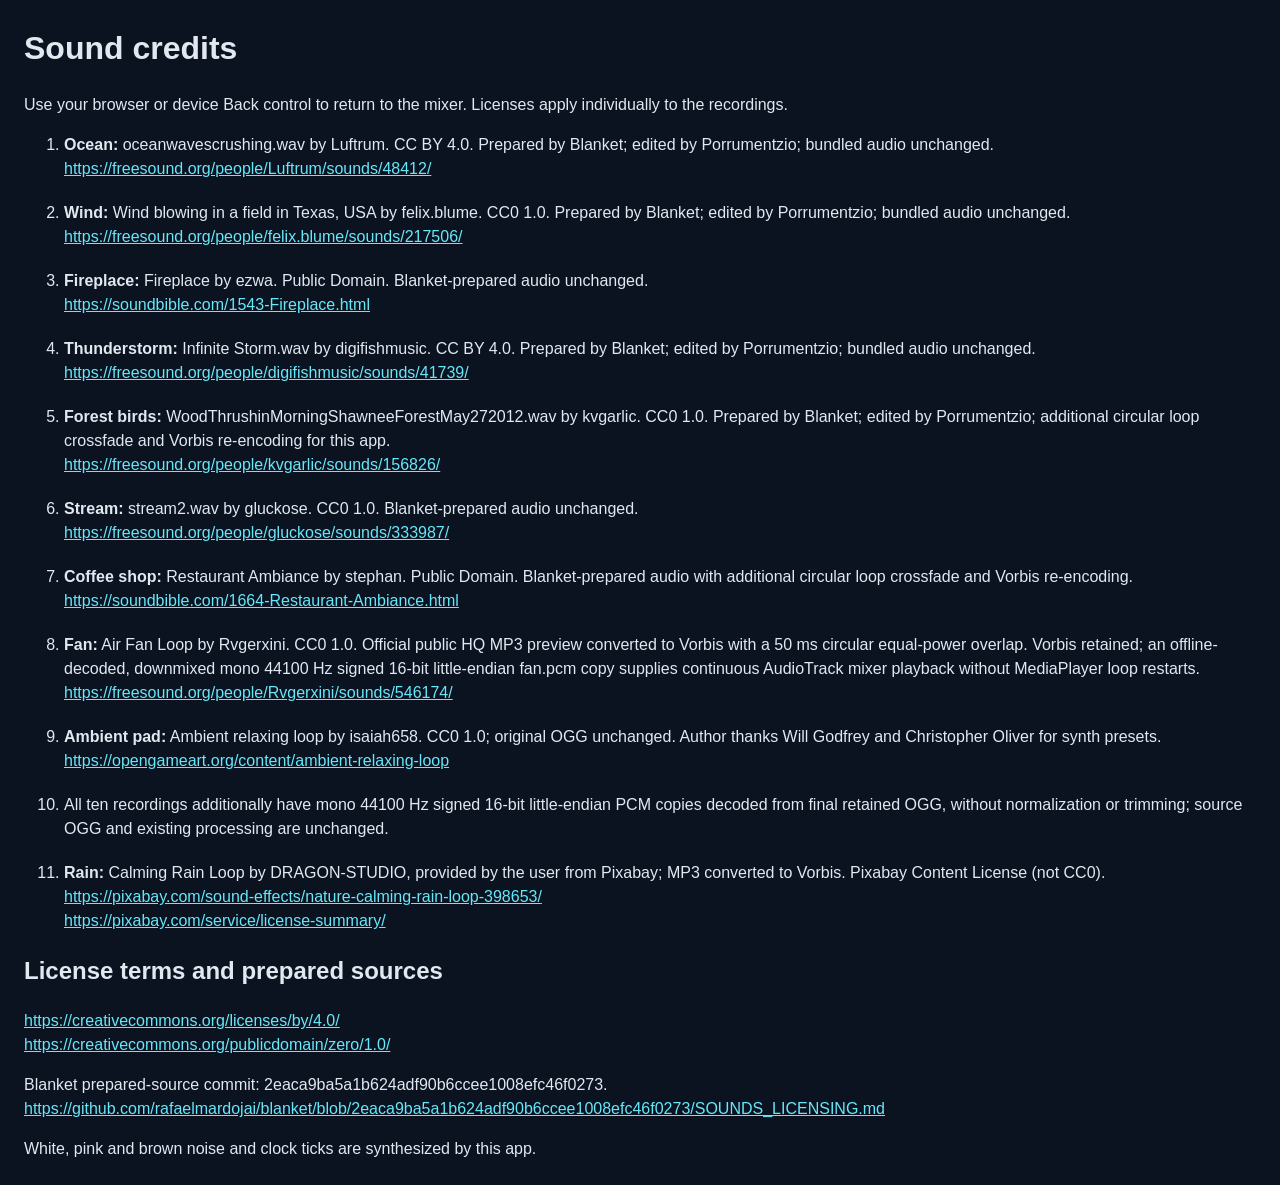
<file: app/src/main/assets/web/static/sound-credits.html>
<!doctype html>
<html lang="en">
<head>
<meta charset="utf-8">
<meta name="viewport" content="width=device-width, initial-scale=1">
<title>Sound credits — Noise Machine</title>
<style>body{font:16px sans-serif;line-height:1.5;margin:24px;background:#0b1220;color:#e2e8f0}a{color:#67e8f9;overflow-wrap:break-word}li{margin-bottom:20px}</style>
</head>
<body>
<h1>Sound credits</h1>
<p>Use your browser or device Back control to return to the mixer. Licenses apply individually to the recordings.</p>
<ol>
<li><strong>Ocean:</strong> oceanwavescrushing.wav by Luftrum. CC BY 4.0. Prepared by Blanket; edited by Porrumentzio; bundled audio unchanged.<br><a href="https://freesound.org/people/Luftrum/sounds/48412/">https://freesound.org/people/Luftrum/sounds/48412/</a></li>
<li><strong>Wind:</strong> Wind blowing in a field in Texas, USA by felix.blume. CC0 1.0. Prepared by Blanket; edited by Porrumentzio; bundled audio unchanged.<br><a href="https://freesound.org/people/felix.blume/sounds/217506/">https://freesound.org/people/felix.blume/sounds/217506/</a></li>
<li><strong>Fireplace:</strong> Fireplace by ezwa. Public Domain. Blanket-prepared audio unchanged.<br><a href="https://soundbible.com/1543-Fireplace.html">https://soundbible.com/1543-Fireplace.html</a></li>
<li><strong>Thunderstorm:</strong> Infinite Storm.wav by digifishmusic. CC BY 4.0. Prepared by Blanket; edited by Porrumentzio; bundled audio unchanged.<br><a href="https://freesound.org/people/digifishmusic/sounds/41739/">https://freesound.org/people/digifishmusic/sounds/41739/</a></li>
<li><strong>Forest birds:</strong> WoodThrushinMorningShawneeForestMay272012.wav by kvgarlic. CC0 1.0. Prepared by Blanket; edited by Porrumentzio; additional circular loop crossfade and Vorbis re-encoding for this app.<br><a href="https://freesound.org/people/kvgarlic/sounds/156826/">https://freesound.org/people/kvgarlic/sounds/156826/</a></li>
<li><strong>Stream:</strong> stream2.wav by gluckose. CC0 1.0. Blanket-prepared audio unchanged.<br><a href="https://freesound.org/people/gluckose/sounds/333987/">https://freesound.org/people/gluckose/sounds/333987/</a></li>
<li><strong>Coffee shop:</strong> Restaurant Ambiance by stephan. Public Domain. Blanket-prepared audio with additional circular loop crossfade and Vorbis re-encoding.<br><a href="https://soundbible.com/1664-Restaurant-Ambiance.html">https://soundbible.com/1664-Restaurant-Ambiance.html</a></li>
<li><strong>Fan:</strong> Air Fan Loop by Rvgerxini. CC0 1.0. Official public HQ MP3 preview converted to Vorbis with a 50 ms circular equal-power overlap. Vorbis retained; an offline-decoded, downmixed mono 44100 Hz signed 16-bit little-endian fan.pcm copy supplies continuous AudioTrack mixer playback without MediaPlayer loop restarts.<br><a href="https://freesound.org/people/Rvgerxini/sounds/546174/">https://freesound.org/people/Rvgerxini/sounds/546174/</a></li>
<li><strong>Ambient pad:</strong> Ambient relaxing loop by isaiah658. CC0 1.0; original OGG unchanged. Author thanks Will Godfrey and Christopher Oliver for synth presets.<br><a href="https://opengameart.org/content/ambient-relaxing-loop">https://opengameart.org/content/ambient-relaxing-loop</a></li>
<li>All ten recordings additionally have mono 44100 Hz signed 16-bit little-endian PCM copies decoded from final retained OGG, without normalization or trimming; source OGG and existing processing are unchanged.</li>
<li><strong>Rain:</strong> Calming Rain Loop by DRAGON-STUDIO, provided by the user from Pixabay; MP3 converted to Vorbis. Pixabay Content License (not CC0).<br><a href="https://pixabay.com/sound-effects/nature-calming-rain-loop-398653/">https://pixabay.com/sound-effects/nature-calming-rain-loop-398653/</a><br><a href="https://pixabay.com/service/license-summary/">https://pixabay.com/service/license-summary/</a></li>
</ol>
<h2>License terms and prepared sources</h2>
<p><a href="https://creativecommons.org/licenses/by/4.0/">https://creativecommons.org/licenses/by/4.0/</a><br><a href="https://creativecommons.org/publicdomain/zero/1.0/">https://creativecommons.org/publicdomain/zero/1.0/</a></p>
<p>Blanket prepared-source commit: 2eaca9ba5a1b624adf90b6ccee1008efc46f0273.<br><a href="https://github.com/rafaelmardojai/blanket/blob/2eaca9ba5a1b624adf90b6ccee1008efc46f0273/SOUNDS_LICENSING.md">https://github.com/rafaelmardojai/blanket/blob/2eaca9ba5a1b624adf90b6ccee1008efc46f0273/SOUNDS_LICENSING.md</a></p>
<p>White, pink and brown noise and clock ticks are synthesized by this app.</p>
</body>
</html>
</file>
